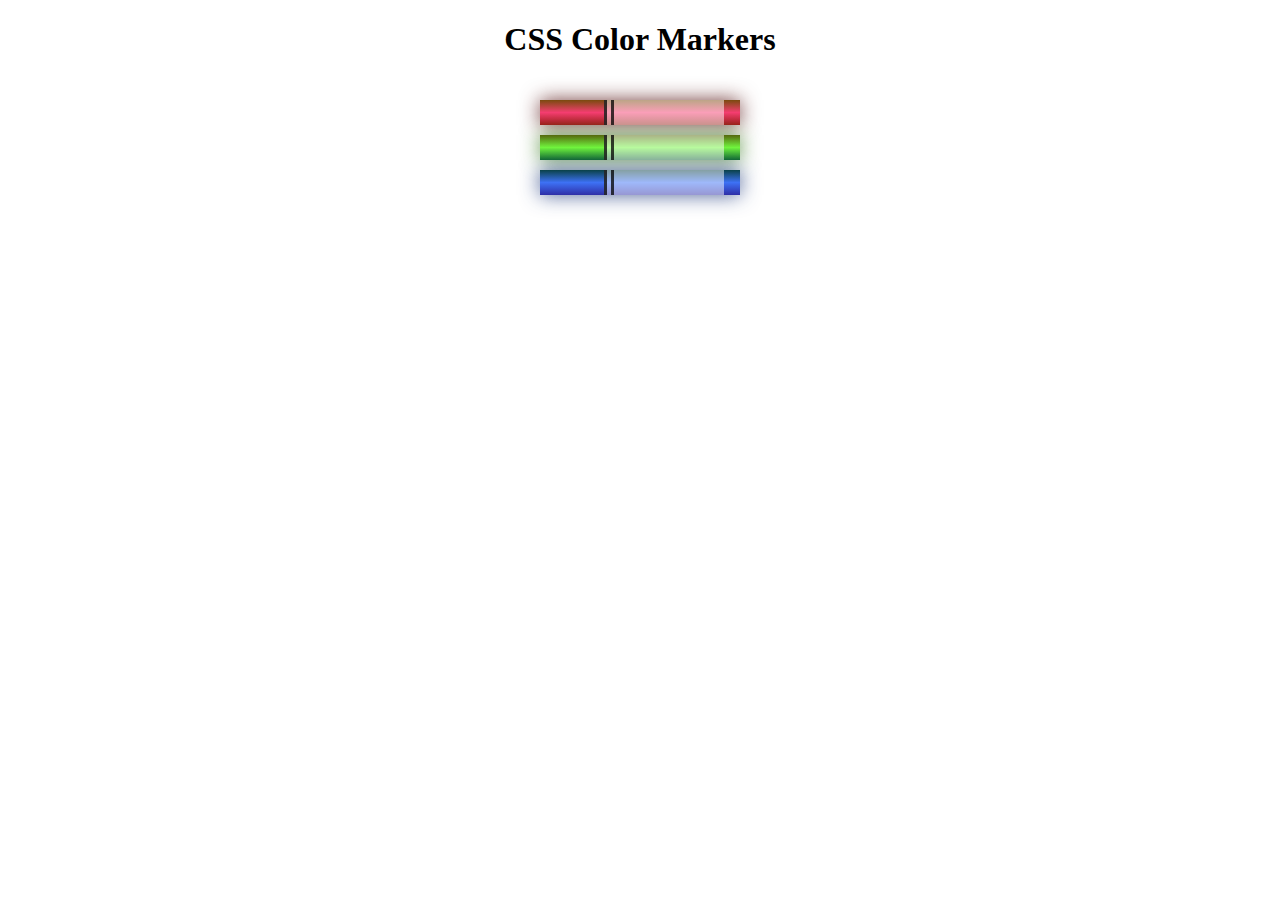
<file: color-marker.html>
<!DOCTYPE html>
<html lang="en">
<head>
    <meta charset="utf-8">
    <meta name="viewport" content="width=device-width, initial-scale=1.0">
    <title>Colored Markers</title>
    <link rel="stylesheet" href="styles/color-marker.css">
</head>
<body>
<h1>CSS Color Markers</h1>
<div class="container">
    <div class="marker red">
        <div class="cap"></div>
        <div class="sleeve"></div>
    </div>
    <div class="marker green">
        <div class="cap"></div>
        <div class="sleeve"></div>
    </div>
    <div class="marker blue">
        <div class="cap"></div>
        <div class="sleeve"></div>
    </div>
</div>
</body>
</html>
</file>
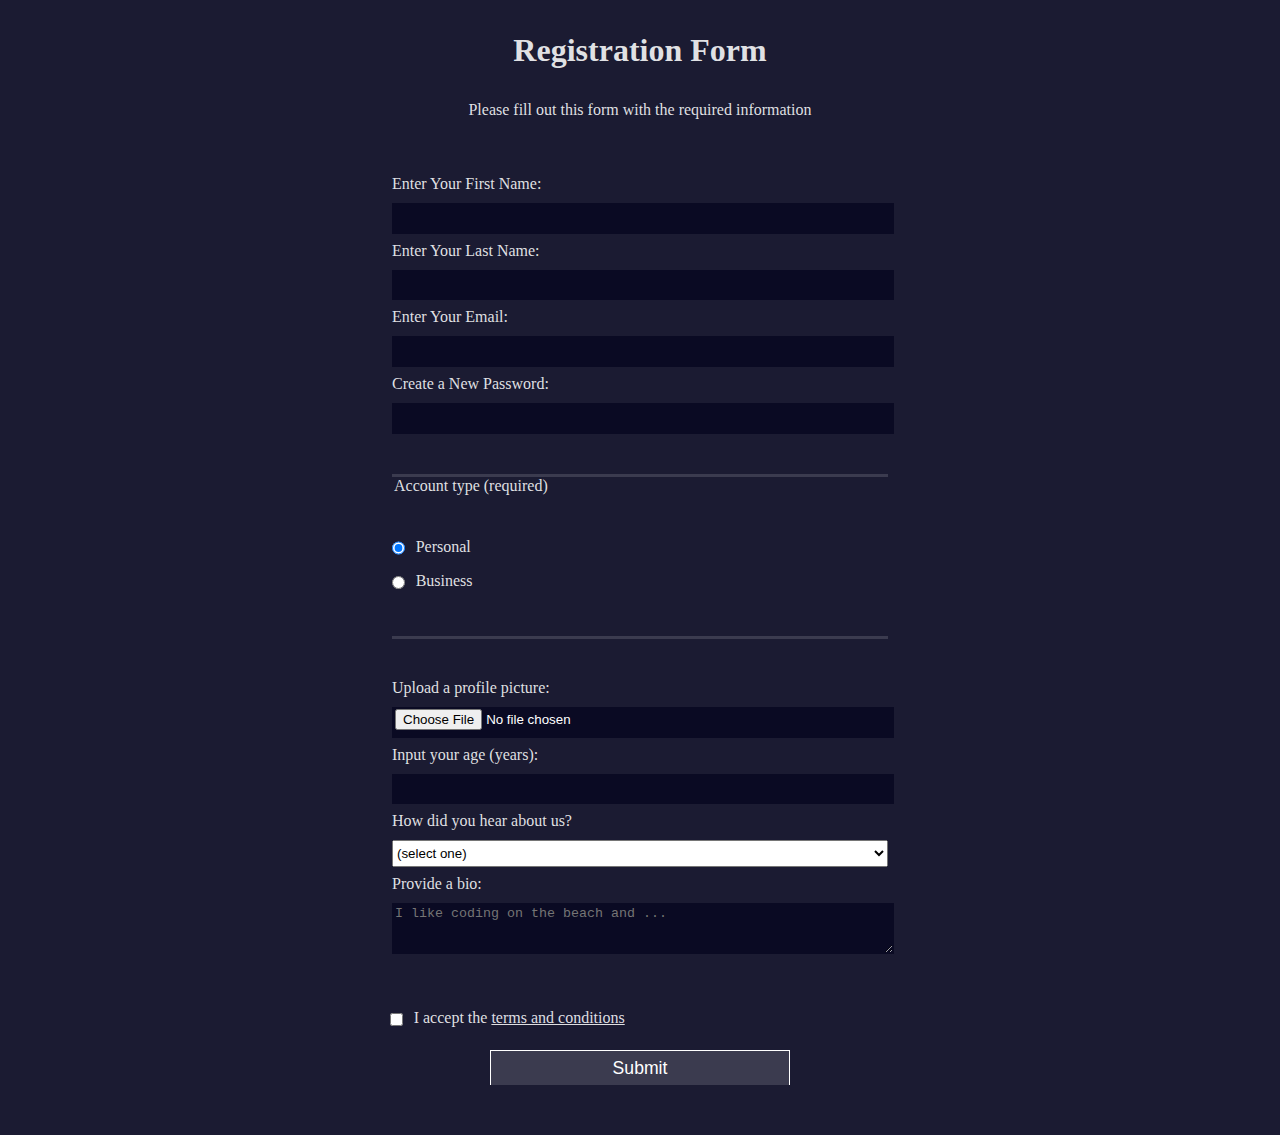
<file: registration-form.html>
<!DOCTYPE html>
<html lang="en">
<head>
    <meta charset="UTF-8">
    <title>Registration Form</title>
    <link rel="stylesheet" href="styles/registration.css" />
</head>
<body>
<h1>Registration Form</h1>
<p>Please fill out this form with the required information</p>
<form method="post" action='https://register-demo.freecodecamp.org'>
    <fieldset>
        <label for="first-name">Enter Your First Name: <input id="first-name" name="first-name" type="text" required /></label>
        <label for="last-name">Enter Your Last Name: <input id="last-name" name="last-name" type="text" required /></label>
        <label for="email">Enter Your Email: <input id="email" name="email" type="email" required /></label>
        <label for="new-password">Create a New Password: <input id="new-password" name="new-password" type="password" pattern="[a-z0-5]{8,}" required /></label>
    </fieldset>
    <fieldset>
        <legend>Account type (required)</legend>
        <label for="personal-account"><input id="personal-account" type="radio" name="account-type" class="inline" checked /> Personal</label>
        <label for="business-account"><input id="business-account" type="radio" name="account-type" class="inline" /> Business</label>
    </fieldset>
    <fieldset>
        <label for="profile-picture">Upload a profile picture: <input id="profile-picture" type="file" name="file" /></label>
        <label for="age">Input your age (years): <input id="age" type="number" name="age" min="13" max="120" /></label>
        <label for="referrer">How did you hear about us?
            <select id="referrer" name="referrer">
                <option value="">(select one)</option>
                <option value="1">freeCodeCamp News</option>
                <option value="2">freeCodeCamp YouTube Channel</option>
                <option value="3">freeCodeCamp Forum</option>
                <option value="4">Other</option>
            </select>
        </label>
        <label for="bio">Provide a bio:
            <textarea id="bio" name="bio" rows="3" cols="30" placeholder="I like coding on the beach and ..."></textarea>
        </label>
    </fieldset>
    <label for="terms-and-conditions">
        <input class="inline" id="terms-and-conditions" type="checkbox" required name="terms-and-conditions" /> I accept the <a href="https://www.freecodecamp.org/news/terms-of-service/">terms and conditions</a>
    </label>
    <input type="submit" value="Submit" />
</form>
</body>
</html>
</file>
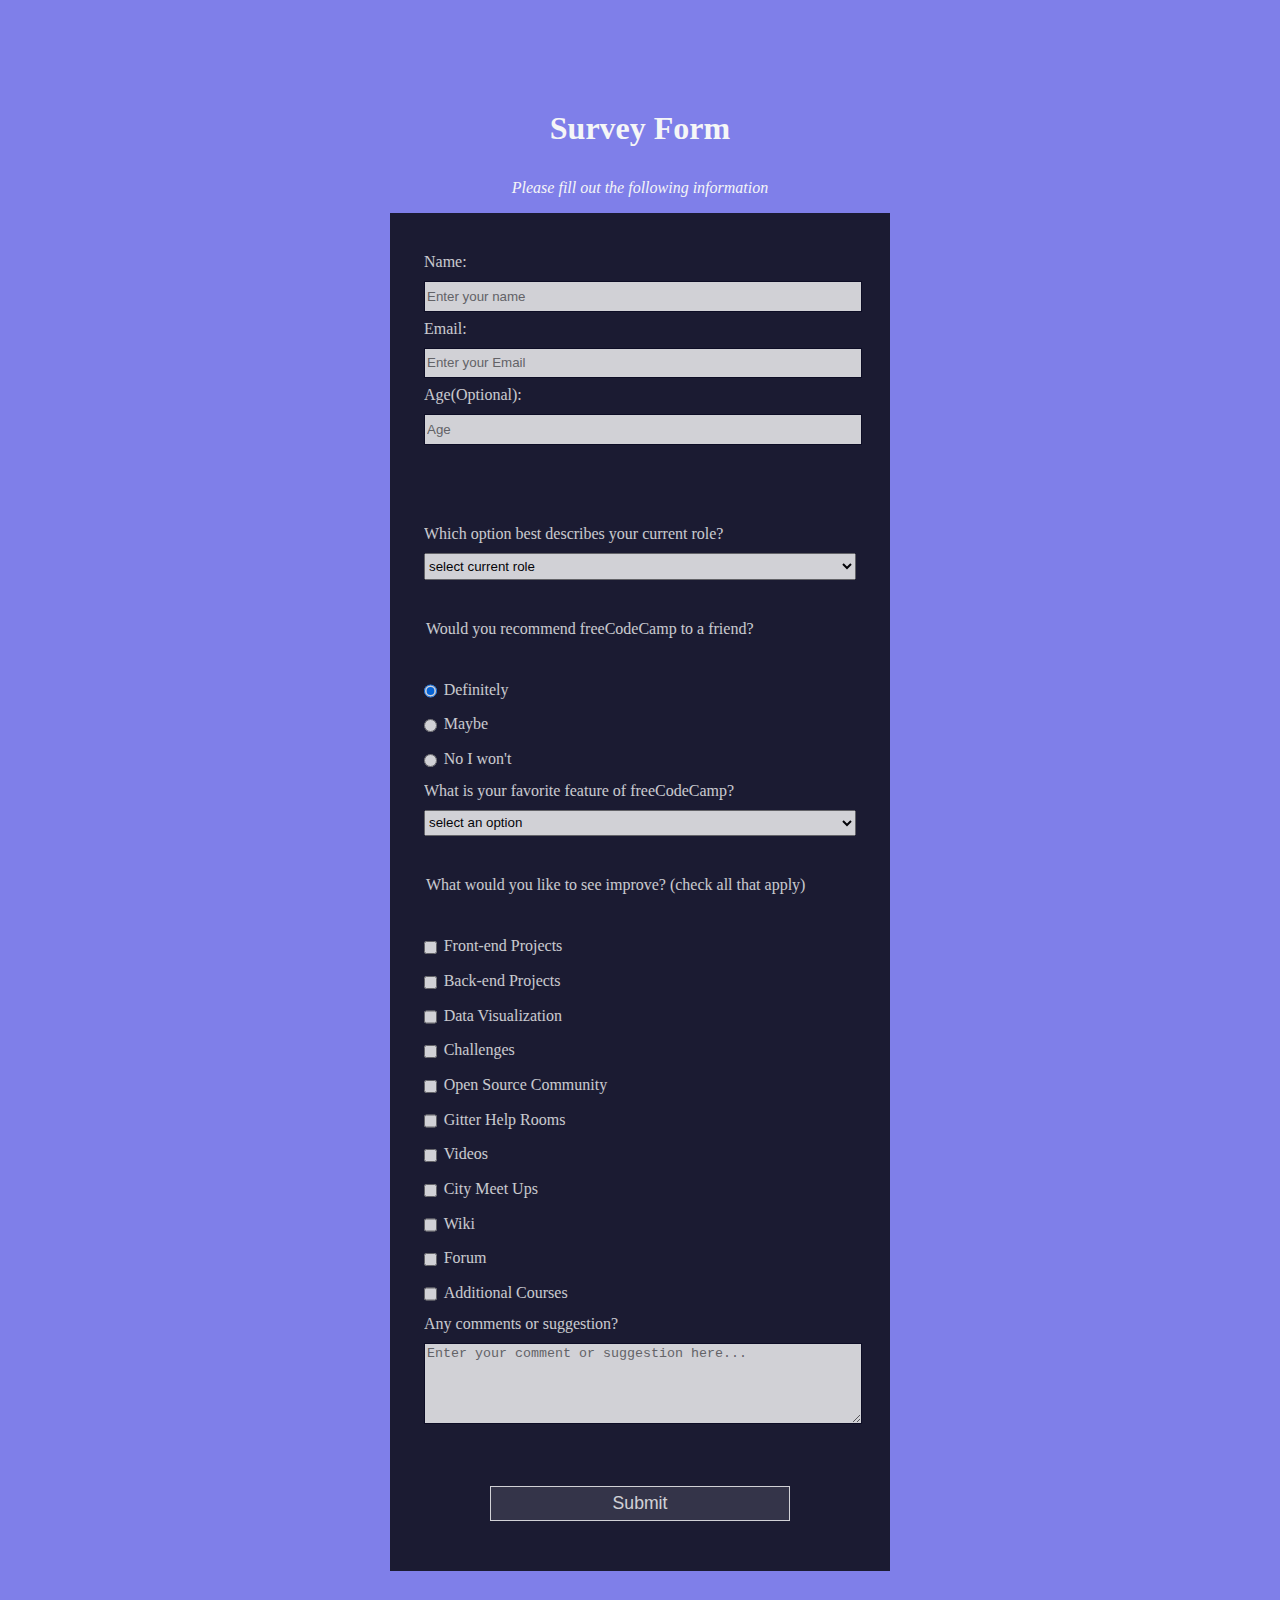
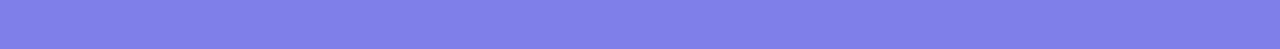
<file: survey-form.html>
<!DOCTYPE html>
<html lang="en">
    <head>
        <title>Survey Form</title>
        <meta charset="utf-8" />
        <link rel="stylesheet" href="styles/survey.css" />
    </head>
    <body>
    <div class="background">
    <form method="post" action='https://register-demo.freecodecamp.org'>
        <h1 class="heading">Survey Form</h1>
        <p>Please fill out the following information</p>
        <main>
            <div class="form">
                <fieldset>
                    <label for="name-label">Name: <input id="name-label" name="name-label" type="text" placeholder="Enter your name" required /></label>
                    <label for="email-label">Email: <input id="email-label" name="email-label" type="email" placeholder="Enter your Email" required /></label>
                    <label for="number">Age(Optional): <input id="number" name="number" type="number"  min="13" max="120" placeholder="Age" required /></label>
                </fieldset>
                <fieldset>
                    <label for="role">Which option best describes your current role?
                        <select id="role" name="referrer">
                            <option value="">select current role</option>
                            <option value="1">Student</option>
                            <option value="2">Full Time Job</option>
                            <option value="3">Full Time Learner</option>
                            <option value="4">Prefer not to say</option>
                            <option value="5">Other</option>
                        </select>
                    </label>
                </fieldset>
                <fieldset>
                    <legend>Would you recommend freeCodeCamp to a friend?</legend>
                    <label for="definitely"><input type="radio" id="definitely" name="definitely" class="inline" checked />Definitely</label>
                    <label for="maybe"><input type="radio" id="maybe" name="maybe" class="inline" />Maybe</label>
                    <label for="no"><input type="radio" id="no" name="no" class="inline" />No I won't</label>
                    <label for="favorite-feature">What is your favorite feature of freeCodeCamp?
                        <select id="favorite-feature" name="referrer">
                            <option value="">select an option</option>
                            <option value="1">Challenges</option>
                            <option value="2">Projects</option>
                            <option value="3">Community</option>
                            <option value="4">Open Source</option>
                        </select>
                    </label>
                </fieldset>
                <fieldset>
                    <legend>What would you like to see improve? (check all that apply)</legend>
                    <label for="front-end-projects"><input class="baseline" id="front-end-projects" type="checkbox" name="front-end" value="front-end-project" />Front-end Projects</label>
                    <label for="back-end-projects"><input class="baseline" id="back-end-projects" type="checkbox" name="back-end" value="back-end-project" />Back-end Projects</label>
                    <label for="data-visualization"><input class="baseline" id="data-visualization" type="checkbox" name="data" value="data-visualization" />Data Visualization</label>
                    <label for="challenges"><input class="baseline" id="challenges" type="checkbox" name="challenges" value="challenges" />Challenges</label>
                    <label for="open-source-community"><input class="baseline" id="open-source-community" type="checkbox" name="open-source" value="open-source-community" />Open Source Community</label>
                    <label for="gitter-help-rooms"><input class="baseline" id="gitter-help-rooms" type="checkbox" name="gitter-help" value="gitter-help-rooms" />Gitter Help Rooms</label>
                    <label for="videos"><input class="baseline" id="videos" type="checkbox" name="videos" value="videos" />Videos</label>
                    <label for="city-meet-ups"><input class="baseline" id="city-meet-ups" type="checkbox" name="city-meet-ups" value="city-meet-ups" />City Meet Ups</label>
                    <label for="wiki" ><input class="baseline" id="wiki" type="checkbox" name="wiki" value="wiki" />Wiki</label>
                    <label for="forum"><input class="baseline" id="forum" type="checkbox" name="forum" value="forum" />Forum</label>
                    <label for="additional-courses"><input class="baseline" id="additional-courses" type="checkbox" name="additional-courses" value="additional-courses" />Additional Courses</label>
                    <label for="comments-and-suggestions">Any comments or suggestion?
                        <textarea id="comments-and-suggestions" name="comments" rows="5" cols="30" placeholder="Enter your comment or suggestion here..."></textarea>
                    </label>
                </fieldset>
                <input type="submit" value="Submit" />
            </div>
        </main>
    </form>
    </div>
    </body>
</html>
</file>
<file: styles/color-marker.css>
h1 {
  text-align: center;
}

.container {
  background-color: rgb(255, 255, 255);
  padding: 10px 0;
}

.marker {
  width: 200px;
  height: 25px;
  margin: 10px auto;
}

.cap {
  width: 60px;
  height: 25px;
}

.sleeve {
  width: 110px;
  height: 25px;
  background-color: rgba(255, 255, 255, 0.5);
  border-left: 10px double rgba(0, 0, 0, 0.75);
}

.cap, .sleeve {
  display: inline-block;
}

.red {
  background: linear-gradient(rgb(122, 74, 14), rgb(245, 62, 113), rgb(162, 27, 27));
  box-shadow: 0 0 20px 0 rgba(83, 14, 14, 0.8);
}

.green {
  background: linear-gradient(#55680D, #71F53E, #116C31);
  box-shadow: 0 0 20px 0 #3B7E20CC;
}
.blue {
  background: linear-gradient(hsl(186, 76%, 16%), hsl(223, 90%, 60%), hsl(240, 56%, 42%));
  box-shadow: 0 0 20px 0 hsla(223, 59%, 31%, 0.8);
}
</file>
<file: styles/registration.css>
body {
  width: 100%;
  height: 100vh;
  margin: 0;
  background-color: #1b1b32;
  color: #f5f6f7e7;
  font-family: Tahoma;
  font-size: 16px;
}

h1, p {
  margin: 1em auto;
  text-align: center;
}

form {
  width: 60vw;
  max-width: 500px;
  min-width: 300px;
  margin: 0 auto;
  padding-bottom: 2em;
}

fieldset {
  border: none;
  padding: 2rem 0;
  border-bottom: 3px solid #3b3b4f;
}

fieldset:last-of-type {
  border-bottom: none;
}

label {
  display: block;
  margin: 0.5rem 0;
}

input,
textarea,
select {
  margin: 10px 0 0 0;
  width: 100%;
  min-height: 2em;
}

input, textarea {
  background-color: #0a0a23;
  border: 1px solid #0a0a23;
  color: #ffffff;
}

.inline{
  width: unset;
  margin: 0 0.5em 0 0;
  vertical-align: middle;
}

input[type="submit"] {
  display: block;
  width: 60%;
  margin: 1em auto;
  height: 2em;
  font-size: 1.1rem;
  background-color: #3b3b4f;
  border-color: white;
  min-width: 300px;
  border-bottom: 2em;
}

input[type="file"] {
  padding: 1px 2px;
}

.inline{
  display: inline;
}

a{
  color: #dfdfe2;
}
</file>
<file: styles/survey.css>
body{
  background-color: rgba(0, 0, 212, 0.5);
  color: #f5f6f7;
  font-size: 16px;
  font-family: ;
}

h1, p {
  text-align: center;
  margin: 1em auto;
}

.form{
  background-color: #1b1b32
  position: absolute;
  justify-content: center;
  align-self: center;
  opacity: 0.8;
  padding-bottom: 2em;
}

fieldset {
  border: 0;
  padding: 2rem;
}

form {
  width: 100VW;
  height: 10%;
  max-width: 500px;
  min-width: 300px;
  margin: 0 auto;
  padding: 70px;
  float: center;
  justify-content: center;
  display: block;
}

label {
  display: block;
  margin: 0.5rem 0;
}

p{
  font-style: italic;
}

.background{
  position: relative;
  width: 100%;
  height: auto;
}

main{
  background-color: #1b1b32
}

input,
textarea,
select {
  margin: 10px 0 0 0;
  width: 100%;
  min-height: 2em;
}

input, textarea {
  border: 1px solid #0a0a23;
  color: #ffffff;
}

.inline, .baseline{
  width: unset;
  margin: 0 0.5em 0 0;
  vertical-align: middle;
  display: inline;
}

input[type="submit"] {
  display: block;
  width: 60%;
  margin: 1em auto;
  height: 2em;
  font-size: 1.1rem;
  background-color: #3b3b4f;
  border-color: white;
  min-width: 300px;
}

fieldset:last-of-type {
  border-bottom: none;
}
</file>
